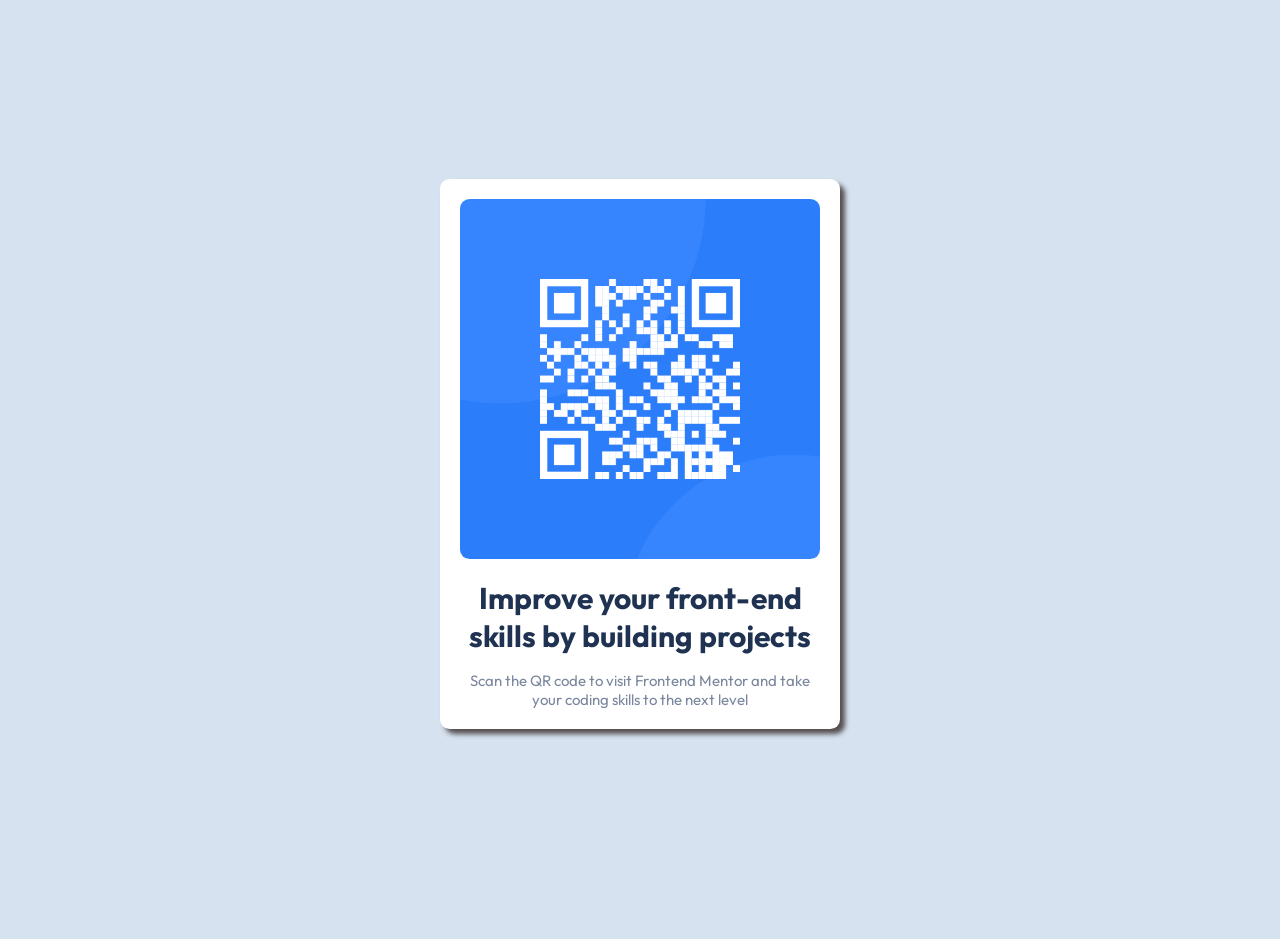
<file: index.html>
<!DOCTYPE html>
<html lang="en">
<head>
  <link rel="stylesheet" href="style.css">
  <meta charset="UTF-8">
  <meta name="viewport" content="width=device-width, initial-scale=1.0"> 
  <link rel="icon" type="image/png" sizes="32x32" href="./images/favicon-32x32.png">
  
  <style>
    .attribution { font-size: 11px; text-align: center; }
    .attribution a { color: hsl(228, 45%, 44%); }
  </style>
</head>
<body>
  <div class="container">
    <img src="images/image-qr-code.png" alt="">
    <h1>
      Improve your front-end skills by building projects
    </h1>
    <p>Scan the QR code to visit Frontend Mentor and take your coding skills to the next level
    </p>
  </div>

  

</body>
</html>
</file>
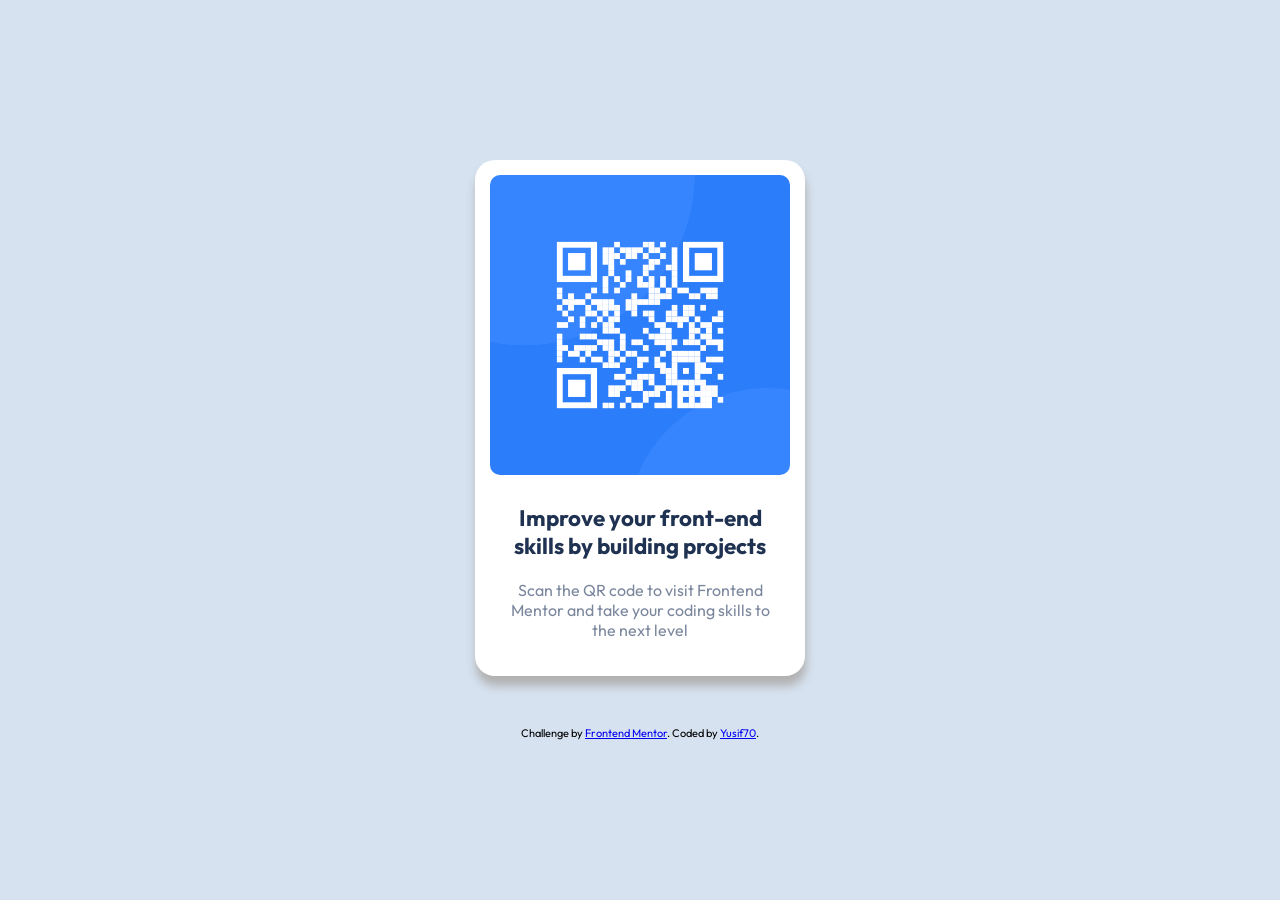
<file: qr-code-component-main/index.html>
<!DOCTYPE html>
<html lang="en">
<head>
  <meta charset="UTF-8">
  <meta name="viewport" content="width=device-width, initial-scale=1.0"> <!-- displays site properly based on user's device -->

  <link rel="icon" type="image/png" sizes="32x32" href="./images/favicon-32x32.png">
  
  <title>Frontend Mentor | QR code component</title>

  <!-- Feel free to remove these styles or customise in your own stylesheet 👍 -->
  <style>
    @import url('https://fonts.googleapis.com/css2?family=Outfit:wght@400;700&display=swap');
    .attribution { font-size: 11px; text-align: center;}
    .attribution h1 { color: hsl(228, 45%, 44%); }
    body{
      margin: 0;
      min-height: 100vh;
      font-family: 'outfit';
      background-color: hsl(212, 45%, 89%);
      display: flex;
      flex-direction: column;
      align-items: center;
      justify-content: center;
    }
    main{
      background-color: hsl(0, 0%, 100%);
      width:300px;
      margin-bottom: 50px;
      padding:15px 15px 16px 15px;
      border-radius: 20px;
      box-shadow: 1px 10px 10px rgb(177, 177, 177);
    }
    img{
      border-radius: 10px;
      width: 100%;
    }
    .container{
      width:inherit;
      text-align: center;
      margin-top:25px;
    }
    h1{
      color:hsl(218, 44%, 22%);
      margin-inline:0px;
      padding-inline:10px;
      font-size: 1.4em;
    }
    p{
      color:hsl(220, 15%, 55%);
      padding-inline:15px;
      margin-block:20px;
    }
  </style>
</head>
<body>
  <main>
    <img src="images/image-qr-code.png" alt="">
    <div class="container">
      <h1>Improve your front-end skills by building projects</h1>
      <p>Scan the QR code to visit Frontend Mentor and take your coding skills to the next level</p>
    </div>
  </main>

  <div class="attribution">
    Challenge by <a href="https://www.frontendmentor.io?ref=challenge" target="_blank">Frontend Mentor</a>. 
    Coded by <a href="https://www.frontendmentor.io/profile/Yusif70">Yusif70</a>.
  </div>
</body>
</html>
</file>
<file: style.css>
@import url("https://fonts.googleapis.com/css2?family=Outfit:wght@400;700&display=swap");

* {
  margin: 0;
  padding: 0;
  box-sizing: border-box;
}

:root {
  --white: hsl(0, 0%, 100%);
  --light-gray: hsl(212, 45%, 89%);
  --grayish-blue: hsl(220, 15%, 55%);
  --dark-blue: hsl(218, 44%, 22%);
}

img {
  max-width: 100%;
}

body {
  font-family: "Outfit", sans-serif;
  font-size: 15px;
  background-color: var(--light-gray);
  display: flex;
  flex-direction: column;
  align-items: center;
  justify-content: center;
  height: calc(100vh - 1px);
  margin: 1.25rem;
}

.container {
  background-color: var(--white);
  padding: 1.25rem;
  border-radius: 0.6rem;
  box-shadow: 5px 5px 5px rgb(84, 78, 78);
  margin-bottom: 2rem;
}

.container img {
  border-radius: 0.6rem;
  margin-bottom: 1rem;
}

.container h1 {
  color: var(--dark-blue);
  text-align: center;
  margin-bottom: 1rem;
}

.container p {
  color: var(--grayish-blue);
  text-align: center;
}

@media (min-width: 500px) {
  .container {
    width: 400px;
  }
}
</file>
